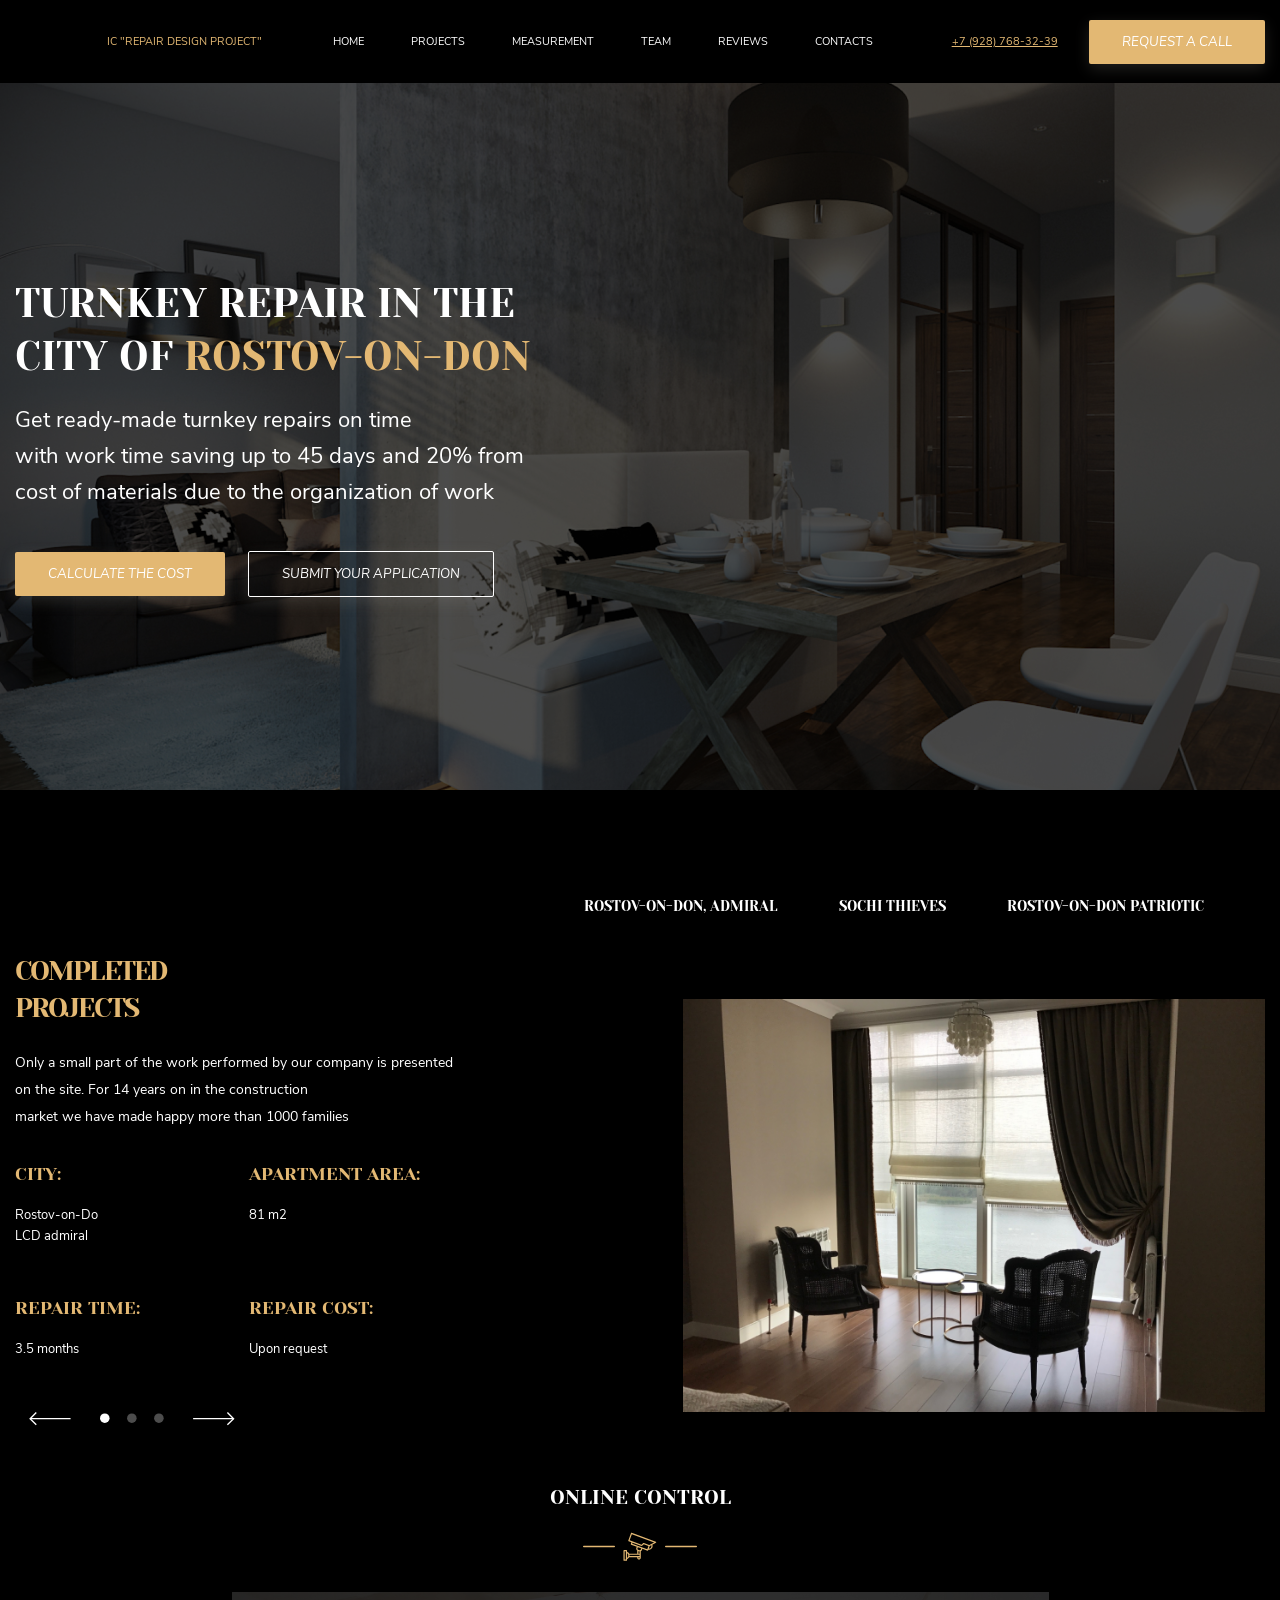
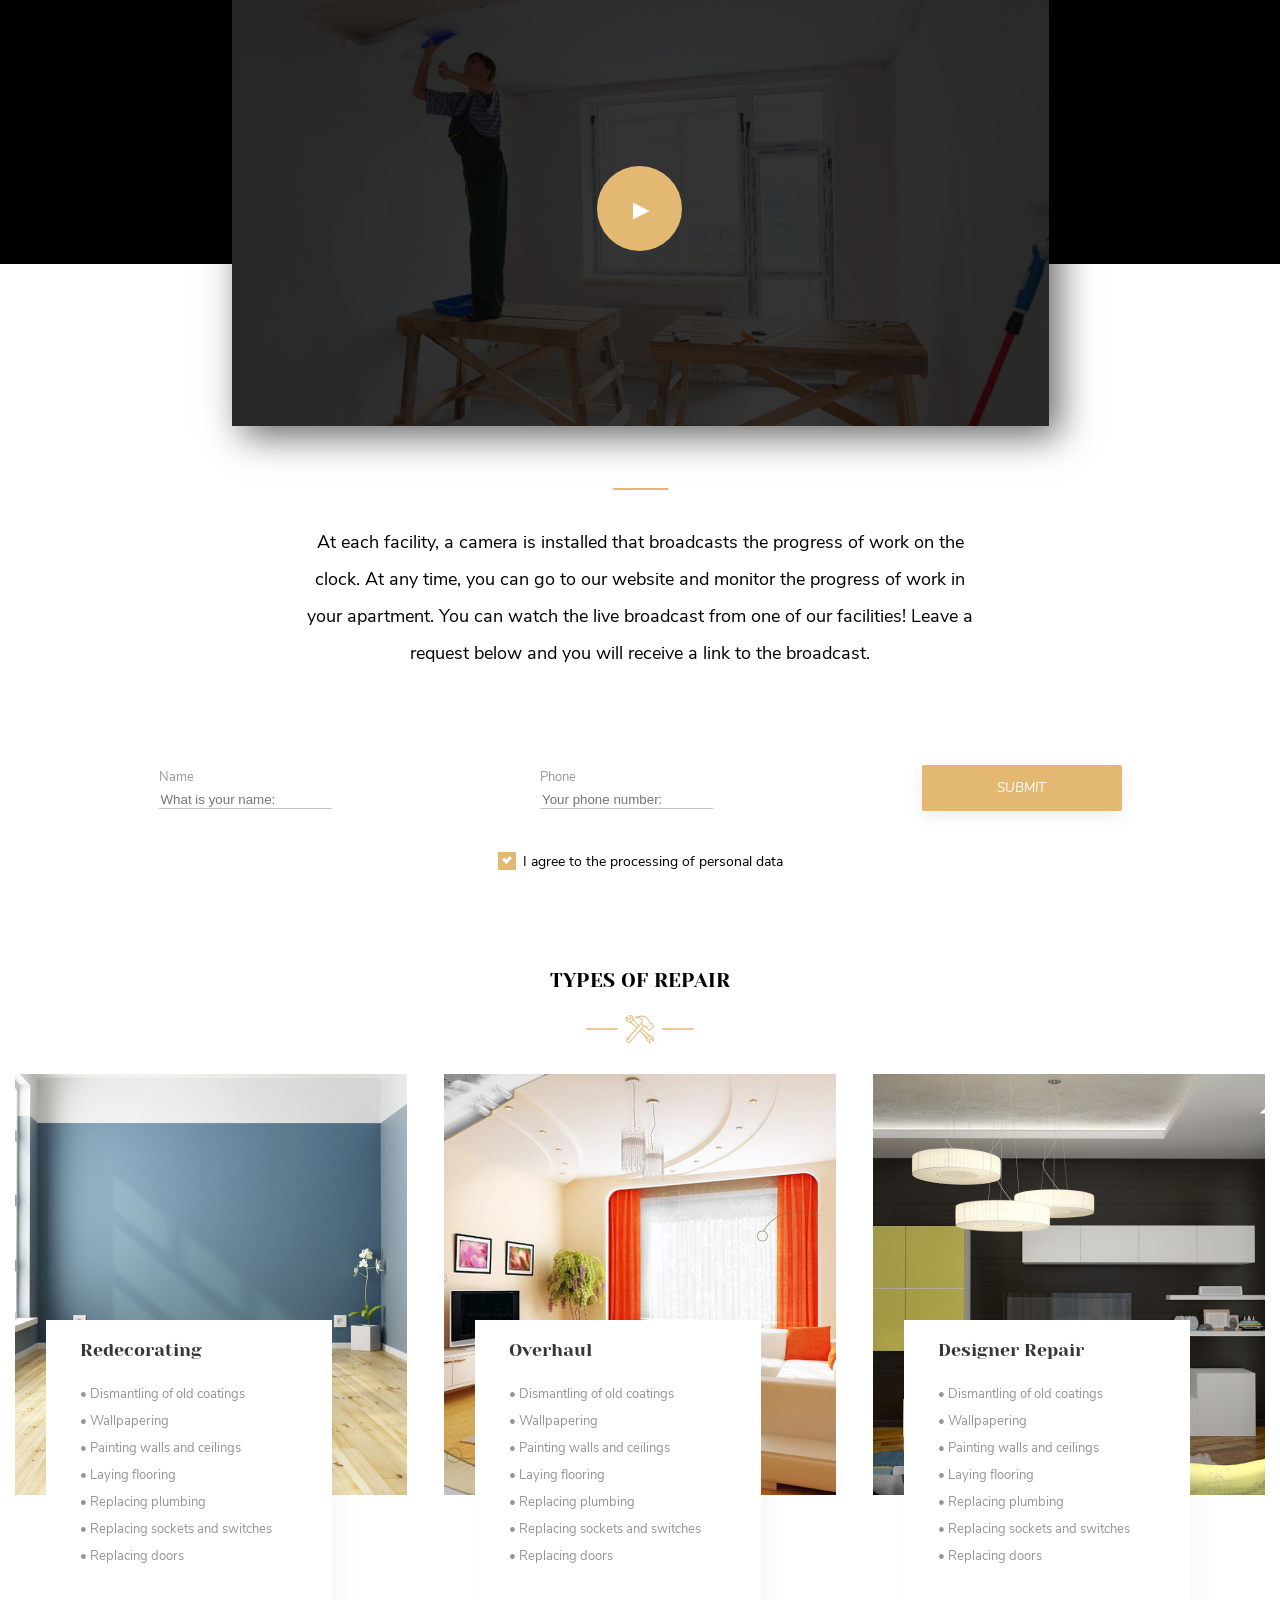
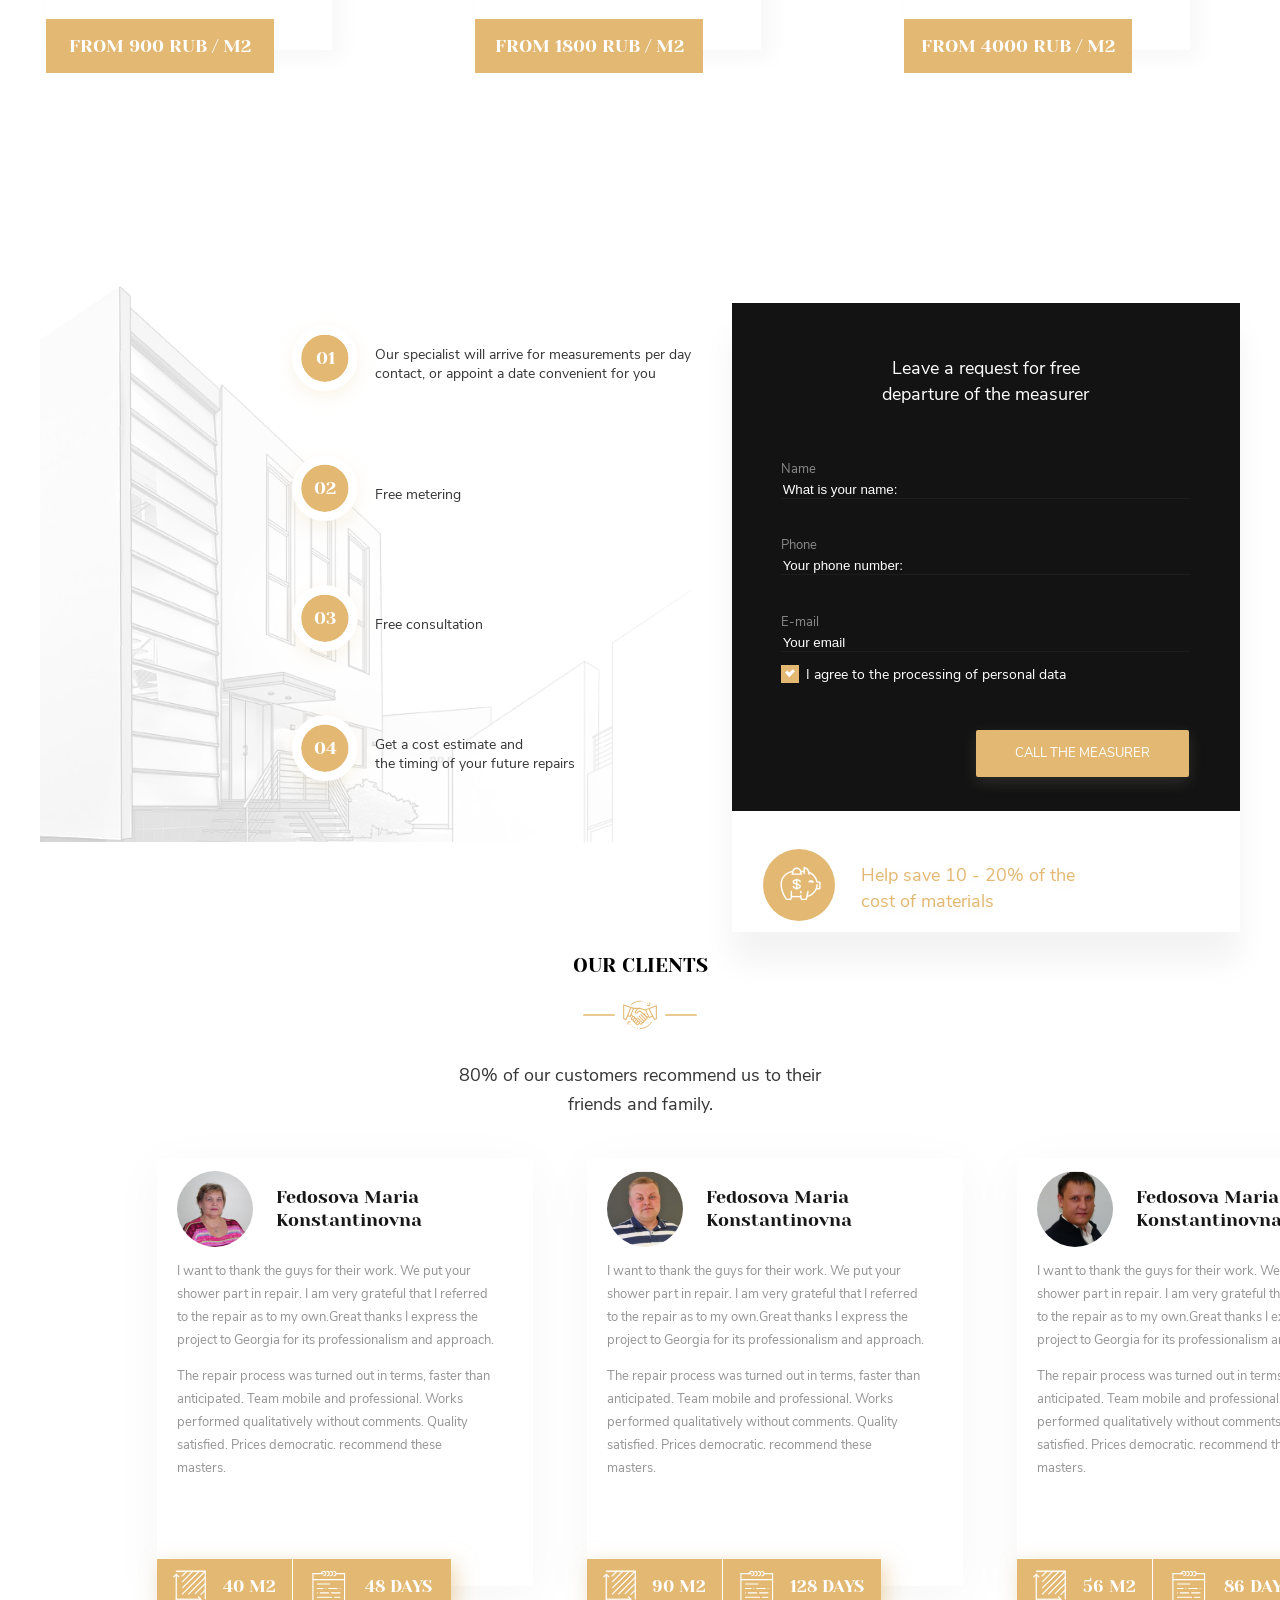
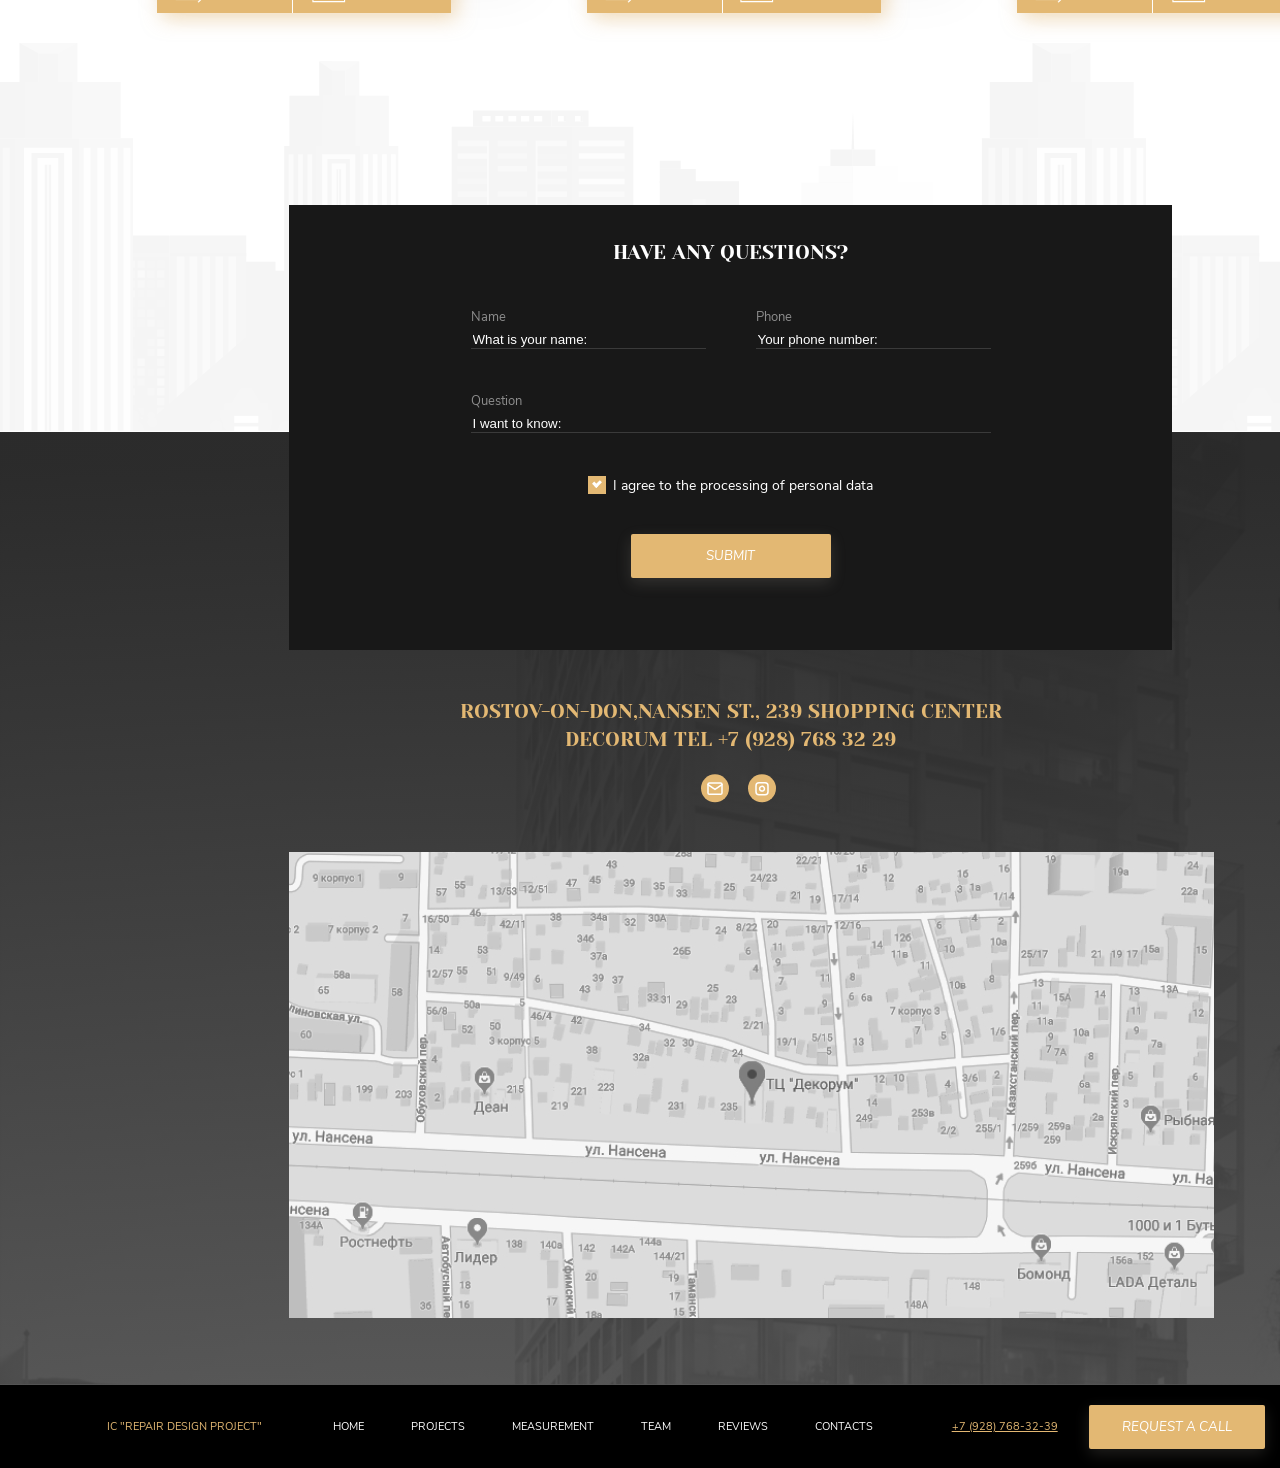
<file: index.html>
<!DOCTYPE html>
<html lang="en">
<head>
    <meta charset="UTF-8">
    <meta http-equiv="X-UA-Compatible" content="IE=edge">
    <meta name="viewport" content="width=device-width, initial-scale=1.0">
    <link rel="stylesheet" href="style.css">
    <title>First Lending</title>
</head>
<body>
    <header class="header">
        <div class="container header__content">
            <div class="header__logo">
                <span>IC "Repair Design Project"</span>
            </div>
            <nav>
                <ul class="header__nav">
                    <li class="header__nav__item"><a class ="header__nav__link" href="#">HOME</a></li>
                    <li class="header__nav__item"><a class ="header__nav__link" href="">PROJECTS</a></li>
                    <li class="header__nav__item"><a class ="header__nav__link" href="">MEASUREMENT</a></li>
                    <li class="header__nav__item"><a class ="header__nav__link" href="">TEAM</a></li>
                    <li class="header__nav__item"><a class ="header__nav__link" href="">REVIEWS</a></li>
                    <li class="header__nav__item"><a class ="header__nav__link" href="">CONTACTS</a></li>
                    </ul>
            </nav>
            <div class="phone">
                <a class="phone__link" href="tel:+79287683239">+7 (928) 768-32-39</a>
            </div>
            <button class="button button__screen">Request a call</button>
        </div>
    </header>
    <main>
        <section class="hero">
            <div class="container hero__container">            
                <h1 class="title">Turnkey Repair in the<br/> city of <span class="title__excretion">Rostov-on-Don</span>
                </h1>
                <p class="subtitle">Get ready-made turnkey repairs on time<br>with work time saving up to 45 days and 20% from<br/>cost of materials due to the organization of work
                </p>
                <div class="butt">
                    <button class="button">CALCULATE THE COST</button>
                    <button class="button button__clear"><span class="hide">SUBMIT YOUR </span>APPLICATION</button>
                </div>
            </div>
        </section>
        <section class="hero__subtitle">
            <div class="container">
                <ul class="header__nav hero__nav">
                    <li class="hero__nav__admiral hero__nav__list">Rostov-on-Don, Admiral</li>
                    <li class="hero__nav__sochi hero__nav__list">Sochi Thieves</li>
                    <li class="hero__nav__patriotic hero__nav__list">Rostov-on-Don Patriotic</li>
                </ul>
                <div class="hero__admiral">
                    <div class="hero__list">
                        <h2 class="hero__h2">Completed<br>projects</h2>
                        <p class="hero__text">Only a small part of the work performed by our company is presented<br/> on the site. For 14 years on in the construction<br/> market we have made happy more than 1000 families</p>
                        <div class="hide__d img__1"></div>
                        <div class="hero__option">
                            <div class="hero__option__frag">
                                <h3 class="option__h3">City:</h3>
                                <span class="option__span">Rostov-on-Do<br/>LCD admiral</span>
                            </div>
                            <div class="hero__option__frag">
                                <h3 class="option__h3">Repair time:</h3>
                                <span class="option__span">3.5 months</span>
                            </div>
                            <img class="left-right" src="./fonts/svg/left-right.svg" alt="">
                            <div class="hero__option__frag">
                                <h3 class="option__h3">apartment area:</h3>
                                <span class="option__span">81 m2</span>
                            </div>
                            <div class="hero__option__frag">
                                <h3 class="option__h3">Repair Cost:</h3>
                                <span class="option__span">Upon request</span>
                            </div>
                        </div>
                    </div>
                    <img class="img__subtitle hide" src="./image/exposition_1.png" alt="Rostov-on-Don, Admiral">
                </div>
            </div>
        </section>
        <section class="main">
            <div class="container">
                <h3 class="main__h3 main__h3__m">online control</h3>
                <div class="svg">
                    <img src="./fonts/svg/line.svg" alt="line">
                    <img class="center__svg" src="./fonts/svg/camera.svg" alt="camera">
                    <img src="./fonts/svg/line.svg" alt="line">
                </div>
                <div class="hide__d img__2">
                    <div class="circle">
                        <div class="play">&#9658;</div>
                    </div>
                </div>
                <div class="preview hide">
                    <img src="./image/preview.jpg" alt="preview">
                    <div class="circle">
                        <div class="play">&#9658;</div>
                    </div>
                </div>
            </div>
            <hr class="hr__">
            <p class="main__p">At each facility, a camera is installed that broadcasts the progress of work on the clock. At any time, you can go to our website and monitor the progress of work in your apartment. You can watch the live broadcast from one of our facilities! Leave a request below and you will receive a link to the broadcast.</p>
            <form class="request">
                <div class="reeq">
                    <div class="in"><label class="req">Name<br/>
                        <input class="input" type="text" placeholder="What is your name:">
                    </label></div>
                    <div class="in"><label class="req">Phone<br/>
                        <input class="input" type="tel" placeholder="Your phone number:">
                    </label></div>
                    <button class="button SUBMIT hide">SUBMIT</button>
                </div>
                <p class="agree">
                    <label class="checkbox__">
                      <input type="checkbox" checked="checked" class="test"/>I agree to the processing of personal data
                      <span class="checkbox"></span>               
                    </label>
                </p>
                <div class="one">
                    <button class="button hide__d submit_m">SUBMIT</button>
                </div>  
            </form>
            </section>
        <section class="three">
            <div class="container">
                <h3 class="main__h3 three__h3 main__h3__m">TYPES OF REPAIR</h3>
                <div class="svg svg__repair">
                    <img src="./fonts/svg/line.svg" alt="line">
                    <img class="center__svg" src="./fonts/svg/repair.svg" alt="repair">
                    <img src="./fonts/svg/line.svg" alt="line">
                </div>
                <div class="collage">
                    <div class="collage__info">
                        <div class="collage__img">
                            <img class="img__m" src="./image/repair_1.jpg" alt="">
                        </div>
                        <div class="collage__list">
                            <h3 class="collage__h3">Redecorating</h3>
                            <ul class="collage__item">
                                <li>• Dismantling of old coatings</li>
                                <li>• Wallpapering</li>
                                <li>• Painting walls and ceilings</li>
                                <li>• Laying flooring</li>
                                <li>• Replacing plumbing</li>
                                <li>• Replacing sockets and switches</li>
                                <li>• Replacing doors</li>
                            </ul>
                        </div>
                        <div class="price">from 900 rub / m2</div>
                    </div>
                    <div class="collage__info">
                        <div class="collage__img">
                            <img class="img__m" src="./image/repair_2.jpg" alt="">
                        </div>
                        <div class="collage__list">
                            <h3 class="collage__h3">Overhaul</h3>
                            <ul class="collage__item">
                                <li>• Dismantling of old coatings</li>
                                <li>• Wallpapering</li>
                                <li>• Painting walls and ceilings</li>
                                <li>• Laying flooring</li>
                                <li>• Replacing plumbing</li>
                                <li>• Replacing sockets and switches</li>
                                <li>• Replacing doors</li>
                            </ul>
                        </div>
                        <div class="price">from 1800 rub / m2</div>
                    </div>
                    <div class="collage__info">
                        <div class="collage__img">
                            <img class="img__m" src="./image/repair_3.jpg" alt="">
                        </div>
                        <div class="collage__list">
                            <h3 class="collage__h3">Designer Repair</h3>
                            <ul class="collage__item">
                                <li>• Dismantling of old coatings</li>
                                <li>• Wallpapering</li>
                                <li>• Painting walls and ceilings</li>
                                <li>• Laying flooring</li>
                                <li>• Replacing plumbing</li>
                                <li>• Replacing sockets and switches</li>
                                <li>• Replacing doors</li>
                            </ul>
                        </div>
                        <div class="price">from 4000 rub / m2</div>
                    </div>
                </div>
            </div>
            <div class="other">
                <div class="other__list">
                    <div class="other__list__num">
                        <div class="number">01</div>
                        <p class="other__text">Our specialist will arrive for measurements per day<br>contact, or appoint a date convenient for you</p>
                    </div>
                    <div class="other__list__num">
                        <div class="number">02</div>
                        <p class="other__text">Free metering</p>
                    </div>
                    <div class="other__list__num">
                        <div class="number">03</div>
                        <p class="other__text">Free consultation</p>
                    </div>
                    <div class="other__list__num">
                        <div class="number">04</div>
                        <p class="other__text">Get a cost estimate and<br>the timing of your future repairs</p>
                    </div>
                </div>
                <form class="request__2">
                    <div class="reeq__2">
                        <p class="req2__text">Leave a request for free<br>departure of the measurer</p>
                        <label class="req req__2">Name<br/>
                            <input class="input input__2" type="text" placeholder="What is your name:">
                        </label>
                        <label class="req req__2">Phone<br/>
                            <input class="input input__2" type="tel" placeholder="Your phone number:">
                        </label>
                        <label class="req req__2">E-mail<br/>
                            <input class="input input__2" type="email" placeholder="Your email">
                            <div class="agree__2">
                                <label class="checkbox__ ">
                                  <input type="checkbox" checked="checked" class="test__2"/>I agree to the processing of personal data
                                  <span class="checkbox"></span>               
                                </label>
                            </div>
                        </label>
                        <button class="button SUBMIT button__2">Call the measurer</button>
                    </div>
                    <div class="circle2">
                        <img class="pig" src="./fonts/svg/pig.svg" alt="pig">
                    </div>
                    <p class="pig__text">Help save 10 - 20% of the<br>cost of materials</p>
                </form>
            </div>
        </section>
        <section class="partner">
            <div class="container">
                <h3 class="main__h3 three__h3">our clients</h3>
                <div class="svg svg__repair">
                    <img src="./fonts/svg/line.svg" alt="line">
                    <img class="center__svg" src="./fonts/svg/partner.svg" alt="partner">
                    <img src="./fonts/svg/line.svg" alt="line">
                </div>
                <p class="partner__subtitle">80% of our customers recommend us to their<br>friends and family.</p>
            </div>
            <div class="clients">
                <div class="client">
                    <div class="clients__list">
                       <div class="client__title">
                           <div class="client__photo avatar1"></div>
                           <span class="client__name"> Fedosova Maria<br>Konstantinovna</span>
                       </div>
                       <div class="client__info">
                        <p class="info__text">I want to thank the guys for their work. We put your<br>shower part in repair. I am very grateful that I referred<br>to the repair as to my own.Great thanks I express the<br>project to Georgia for its professionalism and approach.</p>
                        <p class="info__text">The repair process was turned out in terms, faster than<br>anticipated. Team mobile and professional. Works<br>performed qualitatively without comments. Quality<br>satisfied. Prices democratic. recommend these<br>masters.</p>
                       </div>
                    </div>
                    <div class="client__low">
                        <div class="low__svg area">
                            <img src="./fonts/svg/area.svg" alt="">
                            <span class="low__text">40 M2</span>
                        </div>
                        <div class="low__svg notepad">
                            <img src="./fonts/svg/notepad.svg" alt="">
                            <span class="low__text">48 DAYS</span>
                        </div>
                    </div>
                </div>                
                <div class="client">
                    <div class="clients__list">
                       <div class="client__title">
                           <div class="client__photo avatar2"></div>
                           <span class="client__name"> Fedosova Maria<br>Konstantinovna</span>
                       </div>
                       <div class="client__info">
                        <p class="info__text">I want to thank the guys for their work. We put your<br>shower part in repair. I am very grateful that I referred<br>to the repair as to my own.Great thanks I express the<br>project to Georgia for its professionalism and approach.</p>
                        <p class="info__text">The repair process was turned out in terms, faster than<br>anticipated. Team mobile and professional. Works<br>performed qualitatively without comments. Quality<br>satisfied. Prices democratic. recommend these<br>masters.</p>
                       </div>
                    </div>
                    <div class="client__low">
                        <div class="low__svg area">
                            <img src="./fonts/svg/area.svg" alt="">
                            <span class="low__text">90 M2</span>
                        </div>
                        <div class="low__svg notepad">
                            <img src="./fonts/svg/notepad.svg" alt="">
                            <span class="low__text">128 DAYS</span>
                        </div>
                    </div>
                </div>  
                <div class="client">
                    <div class="clients__list">
                       <div class="client__title">
                           <div class="client__photo avatar3"></div>
                           <span class="client__name"> Fedosova Maria<br>Konstantinovna</span>
                       </div>
                       <div class="client__info">
                        <p class="info__text">I want to thank the guys for their work. We put your<br>shower part in repair. I am very grateful that I referred<br>to the repair as to my own.Great thanks I express the<br>project to Georgia for its professionalism and approach.</p>
                        <p class="info__text">The repair process was turned out in terms, faster than<br>anticipated. Team mobile and professional. Works<br>performed qualitatively without comments. Quality<br>satisfied. Prices democratic. recommend these<br>masters.</p>
                       </div>
                    </div>
                    <div class="client__low">
                        <div class="low__svg area">
                            <img src="./fonts/svg/area.svg" alt="">
                            <span class="low__text">56 M2</span>
                        </div>
                        <div class="low__svg notepad">
                            <img src="./fonts/svg/notepad.svg" alt="">
                            <span class="low__text">86 DAYS</span>
                        </div>
                    </div>
                </div>  
            </div>
        </section>
        <section class="end">
            <div class="end2"></div>
            <div class="end__submit">
                <div class="end__submit2">
                    <div class="end__submit2__title">have any questions?</div>
                    <div class="end__submit2__form">
                        <div class="in"><label class="req req3">Name<br/>
                            <input class="input__3" type="text" placeholder="What is your name:">
                        </label></div>
                        <div class="in"><label class="req req3">Phone<br/>
                            <input class="input__3" type="tel" placeholder="Your phone number:">
                        </label></div>
                    </div>
                    <div class="end__email">
                        <label class="req req3">Question<br/>
                            <input class="input__3 input__4" type="text" placeholder="I want to know:">
                        </label>
                    </div>
                    <div class="end__agree">
                        <label class="checkbox__">
                            <input type="checkbox" checked="checked" class="test__2"/>I agree to the processing of personal data
                            <span class="checkbox"></span>               
                        </label>
                    </div>
                    <div class="button__3">
                        <button class="button SUBMIT hide">SUBMIT</button>
                    </div>
                    <div class="one one__2">
                        <button class="button hide__d submit_m">SUBMIT</button>
                    </div> 
                </div>
                <div class="navi__m"></div>
                <h3 class="main__h3 end__h3">Rostov-on-Don,Nansen St., 239 Shopping Center<br>Decorum Tel +7 (928) 768 32 29</h3>
                <div class="svg__link">
                    <a class="end__link" href="" target="_blank"><img src="./fonts/svg/mail.svg" alt=""></a>
                    <a class="end__link" href=""><img src="./fonts/svg/insta.svg" alt=""></a>
                </div>
                <img class="navigation hide" src="./image/navigation.jpg" alt="">
            </div>
        </section>
    </main>
    <footer class="header footer">
        <div class="container header__content">
            <div class="header__logo">
                IC "Repair Design Project"
            </div>
            <nav>
                <ul class="header__nav">
                    <li class="header__nav__item"><a class ="header__nav__link" href="#">HOME</a></li>
                    <li class="header__nav__item"><a class ="header__nav__link" href="">PROJECTS</a></li>
                    <li class="header__nav__item"><a class ="header__nav__link" href="">MEASUREMENT</a></li>
                    <li class="header__nav__item"><a class ="header__nav__link" href="">TEAM</a></li>
                    <li class="header__nav__item"><a class ="header__nav__link" href="">REVIEWS</a></li>
                    <li class="header__nav__item"><a class ="header__nav__link" href="">CONTACTS</a></li>
                    </ul>
            </nav>
            <div class="phone">
                <a class="phone__link" href="tel:+79287683239">+7 (928) 768-32-39</a>
            </div>

            <button class="button">Request a call</button>
        </div>
    </footer>
</body>
</html>
</file>
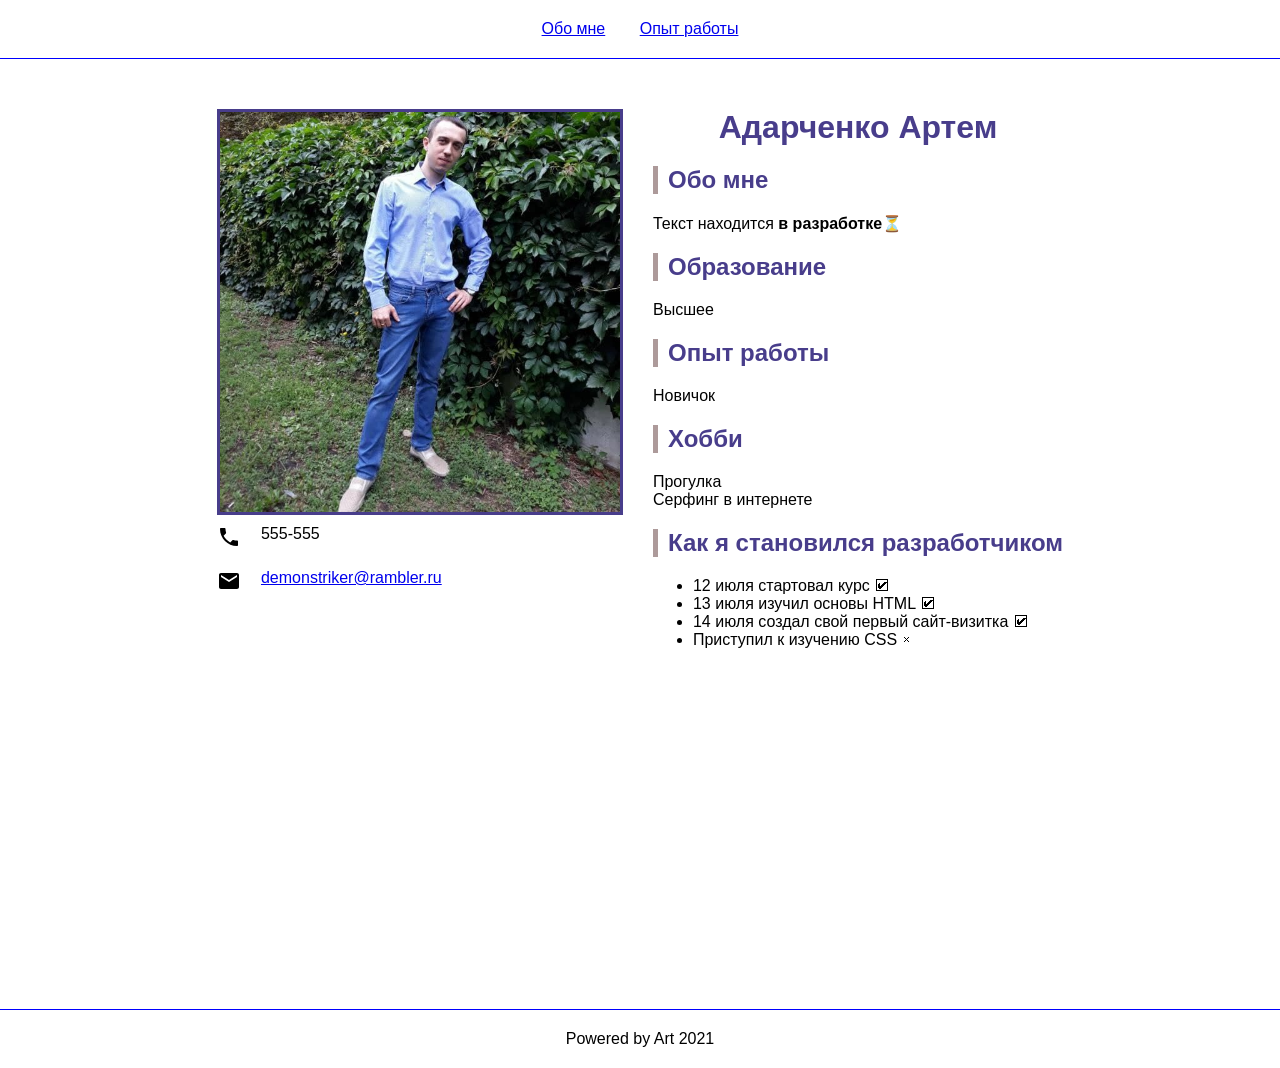
<file: lab_2/index.html>
<!DOCTYPE html>
<html lang="ru">
<head>
    <meta charset="UTF-8">
    <meta http-equiv="X-UA-Compatible" content="IE=edge">
    <meta name="viewport" content="width=device-width, initial-scale=1.0">
    <link rel="stylesheet" href="style.css">
    <link href="https://fonts.googleapis.com/css2?family=Open+Sans:ital,wght@0,400;0,700;1,400&display=swap" rel="stylesheet">
    <title>Сайт-визитка</title>
</head>
<body>
    <header>
        <nav>
            <a href="#about">Обо мне</a>
            <a href="#exp">Опыт работы</a>
        </nav>
        
    </header>
    <main>
        <div class="image">
            <img src="img/selfie.jpg" alt="Мое фото" width="400" height="400" class="selfie">
            <p class="contacts adr">
                <img src="../lab_2/img/icons/phone_black_24dp.svg" alt="phone" class="phone__icon">
                555-555</p>
            <p class="contacts adr">
                <img src="../lab_2/img/icons/mail_black_24dp.svg" alt="mail" class="mail__icon">
                <a href="mailto:demonstriker@rambler.ru" title="Написать письмо">demonstriker@rambler.ru</a>
            </p>       
        </div>
        <div class="section_main">
        <h1>Адарченко Артем</h1>
        <h2 id="about">Обо мне</h2>
            <p>Текст находится <strong>в разработке</strong>&#9203;</p>
        <h2 id="#education">Образование</h2>
            <p>Высшее</p>
        <h2 id="exp">Опыт работы</h2>
            <p>Новичок</p>
        <h2 id="hobby">Хобби</h2>
            <p>Прогулка</p>
            <p>Серфинг в интернете</p>
        <h2 id="how">Как я становился разработчиком</h2>
            <ul>
                <li>12 июля стартовал курс	&#128505;</li>
                <li>13 июля изучил основы HTML	&#128505;</li>
                <li>14 июля создал свой первый сайт-визитка	&#128505;</li>
                <li>Приступил к изучению CSS &#65794;</li>
            </ul>
        </div>
    </main>
    <footer>
        <p>Powered by Art 2021</p>
    </footer>
</body>
</html>
</file>
<file: style.css>
@font-face {
    font-family: 'YesevaOne';
    src: url(./fonts/YesevaOne/YesevaOne-Regular.ttf);
    font-style: normal; 
    font-weight: normal;
}
@font-face {
    font-family: 'NunitoSans';
    src: url(./fonts/NunitoSans/NunitoSans-Regular.ttf);
    font-style: normal; 
    font-weight: normal;
}

@font-face {
    font-family: 'NunitoSans';
    src: url(./fonts/NunitoSans/NunitoSans-Italic.ttf);
    font-style: italic; 
    font-weight: normal;
}

body{
    margin: 0;
    font-family: 'NunitoSans';
    
}

body * {
    box-sizing: border-box;
}

.container{
    max-width: 1250px;
    margin: 0px auto;
    font-size: 11px;
}

.header{
    background-color: #000;

}

.header__content{
    display: flex;
    justify-content: space-between;
    height: 83px;
    align-items: center;
}

.header__logo{
    color: #E3B873;
    text-transform: uppercase;
    margin-left: 92px;
}

.header__nav{
    list-style: none;
    display: flex;
    
}

.header__nav__item{
    margin-right: 47px;
}

.header__nav__link{
    text-decoration: none;
    color: #fff;
}

.header__nav__link:hover{
    text-decoration: underline;
    color: #E3B873;
    cursor: pointer;
}

.phone__link{
    color: #E3B873;    
}
.button{
    background: #E3B873;
    box-shadow: 0px 5px 15px rgba(158, 154, 147, 0.2);
    border-radius: 2px;
    border: 0px;
    color: #FFFFFF;
    outline: 15px;
    padding: 13px 33px;
    text-transform: uppercase;
    font-family: 'NunitoSans';
    font-style: italic;
}
button:hover{
    cursor: pointer;
}
.button__clear{
    background: none;
    border: 1px solid #fff;
    margin-left: 20px;
}

.hero{
    background-image: url("./image/header_hero.jpg");
    background-size: cover;
    height: 707px;
    padding-top: 194px;
    position: relative;
    color: #fff;
}

.hero::before, .img__2::before{
    content: '';
    position: absolute;
    top: 0;
    right: 0;
    left: 0;
    bottom: 0;
    background-color: rgba(0, 0, 0, .7);
}

.hero__container{
    position: relative;
    z-index: 1;


}

.title{
    margin: 0px;
    font-family: 'YesevaOne';
    font-style: normal;
    font-weight: normal;
    font-size: 40px;
    line-height: 53px;
    text-transform: uppercase;
}

.title__excretion{
    color: #E3B873;
}

.subtitle{
    font-family: 'NunitoSans';
    font-style: normal;
    font-weight: normal;
    font-size: 22px;
    line-height: 36px;
    margin: 19px 0px 41px;
}

.hero__nav{
    margin-top: 0px;
    color: #fff;
    font-family: 'YesevaOne';
    font-style: normal;
    font-weight: normal;
    font-size: 14px;
    line-height: 19px;
    text-transform: uppercase;
    justify-content: flex-end;
    padding-top: 107px;


}

.hero__admiral{
    height: 550px;
    display: flex;
    justify-content: space-between;

}

.hide__d{
    display: none;
}
.hero__nav__list{
    margin-right: 61px;
}

.hero__nav__list:hover{
    text-decoration: underline;
    color: #E3B873;
    cursor: pointer;
}

.hero__subtitle{
    background-color: #000;
    height: 1074px;
}
.hero__h2{
    font-family: 'YesevaOne';
    font-style: normal;
    font-weight: normal;
    font-size: 27px;
    line-height: 37px;
    letter-spacing: -0.07em;
    text-transform: uppercase;
    color: #E3B873;
}

.hero__text{
    color: #fff;
    font-size: 14px;
    line-height: 27px;
}

.img__subtitle{
    padding-top: 69px;
    height: 482px;
    max-width: 679px;

}
.option__h3{
    color: #E3B873;
    font-family: 'YesevaOne';
    font-style: normal;
    font-weight: normal;
    font-size: 18px;
    line-height: 25px;
    text-transform: uppercase;
}

.option__span{
    color: #fff;
    font-family: 'NunitoSans';
    font-style: normal;
    font-weight: normal;
    font-size: 13px;
    line-height: 21px;
}

.hero__option{
    display: flex;
    flex-flow: column wrap;
    height: 100%;
    padding-bottom: 215px;
}

.hero__option__frag{
    height: 40%;
    width: 40%;
}
.main{
    margin-top: -400px;
}

.main__h3{
    font-family: 'YesevaOne';
    font-style: normal;
    font-weight: normal;
    font-size: 20px;
    line-height: 28px;
    text-align: center;
    text-transform: uppercase;
    color: #fff;
}
.svg__img{
    display: inline;
    background: #E3B873;
    height: 32px;
    width: 28px;
    color: #fff;
}
.icon{
    fill: #E3B873;
}

.svg{
 display: flex;
 justify-content: center;
 margin: 13px 0px 31px;

}

.center__svg{
    margin: 0px 8px;
}

.preview{
    display: block;
    margin: 0 auto;
    position: relative;
    height: 434px;
    width: 817px;
    box-shadow: 10px 10px 35px rgba(0, 0, 0, 0.6);
}

.preview::before {
    content: '';
    position: absolute;
    top: 0;
    left: 0;
    right: 0;
    bottom: 0;
    background-color: rgba(0,0,0,0.8);  
    z-index: 1;
}

.circle{
    position: absolute;
    height: 85px;
    width: 85px;
    border-radius: 50%;
    z-index: 2;
    background: #E3B873;
    top: 174px;
    left: 365px;

}

.play{
    height: 28px;
    width: 28px;
    margin: 0;
    position: absolute;
    z-index: 3;
    color: white;
    top: 28px;
    left: 31px;
    font-family: 'Times New Roman', Times, serif;
    font-size: 28px;
}

.hr__{
    align-items: center;
    color: #E3B873;
    background-color: #E3B873;
    border: none;
    width: 55px;
    height: 2px;
    margin-top: 62px;
}

.main__p{
    font-family: 'NunitoSans';
    font-style: normal;
    font-weight: normal;
    font-size: 18px;
    line-height: 37px;
    text-align: center;
    max-width: 680px;
    margin: 34px auto 93px;
}

.request{
   display: flex;
   justify-content: center;
   flex-direction: column;
}

.reeq{
    display: flex;
    width: 100%;
    justify-content: space-evenly;

}

.req{
    font-family: 'NunitoSans';
    font-style: normal;
    font-weight: normal;
    font-size: 13px;
    line-height: 21px;
    color: rgba(54, 54, 54, 0.5);
    margin-right: 50px;
    width: 200px;
}

.input{
 border: none;
 border-bottom: 1px solid rgba(54, 54, 54, 0.3);
}
.input:focus{
    outline: none;
}
.SUBMIT{
    width: 200px;
}

.agree{
    text-align: center;
    margin-top: 39px;
    margin-bottom: 75px;
}

/* Customize the label (the container) */
.checkbox__ {
    position: relative;
    padding-left: 25px;

    cursor: pointer;
    font-size: 14px;
    -webkit-user-select: none;
    -moz-user-select: none;
    -ms-user-select: none;
    user-select: none;
  }
  
/* Hide the browser's default checkbox */
.checkbox__ input {
    position: absolute;
    opacity: 0;
    cursor: pointer;
    height: 0;
    width: 0;
}
  
/* Create a custom checkbox */
.checkbox {
    position: absolute;
    top: 0;
    left: 0;
    height: 18px;
    width: 18px;
    background-color: #eee;
}
  
/* On mouse-over, add a grey background color */
.checkbox__:hover input ~ .checkbox {
    background-color: #ccc;
}
  
/* When the checkbox is checked, add a blue background */
.checkbox__ input:checked ~ .checkbox {
    background-color: #E3B873;
}
  
/* Create the checkmark/indicator (hidden when not checked) */
.checkbox:after {
    content: "";
    position: absolute;
    display: none;
}
  
/* Show the checkmark when checked */
.checkbox__ input:checked ~ .checkbox:after {
    display: block;
}
  
/* Style the checkmark/indicator */
.checkbox__ .checkbox:after {
    left: 6px;
    top: 3px;
    width: 3px;
    height: 5px;
    border: solid white;
    border-width: 0 3px 3px 0;
    -webkit-transform: rotate(45deg);
    -ms-transform: rotate(45deg);
    transform: rotate(45deg);
}

.three__h3{
    color: black;
}
.svg__repair{
    margin-bottom: 31px;
}

.collage{
    display: flex;
    justify-content: space-between;
}

.collage_info{
    width: 400px;
    position: relative;
}

.collage__list{
    position:absolute;
    margin: -179px 31px 28px;
    background: #fff;
    width: 286px;
    height: 330px;
    z-index: 1;
    padding-left: 34px;
    box-shadow: 10px 10px 20px rgba(0, 0, 0, 0.03);
}

.collage__item{
    font-family: 'NunitoSans';
    font-style: normal;
    font-weight: normal;
    font-size: 13px;
    line-height: 27px;
    color: #959595;
    list-style-position: inside;
    list-style: none;
    padding: 0px;
}
.collage__h3{
    font-family: 'YesevaOne';
    font-style: normal;
    font-weight: normal;
    font-size: 18px;
    line-height: 25px;
    color: #363636;
}

.price{
    text-transform: uppercase;
    position: relative;
    z-index: 2;
    background-color: #E3B873;
    width: 228px;
    height: 54px;
    line-height: 54px;
    text-align: center;
    font-family: 'YesevaOne';
    font-style: normal;
    font-weight: normal;
    font-size: 18px;
    color: #FFFFFF;
    margin: 120px 0px 0px 31px;
}

.other{
    display: flex;
    justify-content: space-evenly;

}

.other__list{
    margin-top: 124px;
    height: 645px;
    padding-left: 235px;
    padding-top: 117px;
    background-image: url('./fonts/svg/background.svg');
    background-repeat: no-repeat;

}

.number{
    height: 100px;
    width: 100px;
    background-image: url('./fonts/svg/number.svg');
    background-size: cover;
    text-align: center;
    font-family: 'YesevaOne';
    font-style: normal;
    font-weight: normal;
    font-size: 18px;
    line-height: 88px;
    color: #FFFFFF;

}

.other__list__num{
    display: flex;
    flex-direction: row;
    margin-bottom: 30px;
}

.other__text{
    font-size: 14px;
    line-height: 19px;
    display: flex;
    align-items: center;
    color: #363636;
}

.reeq__2{
    height: 508px;
    width: 508px;
    display: flex;
    justify-content: space-evenly;
    background-color: #131313;
    flex-direction: column;
}

.request__2{
    display: block;
    box-shadow: 0px 30px 30px rgba(0, 0, 0, 0.05);
    margin-top: 230px;
}

.req__2{
    color: rgba(255, 255, 255, .5);

    margin-left: 49px;

}

.input__2{
    background-color: #131313;
    width: 409px;
    color: white;

}

.input__2::-webkit-input-placeholder {
    color: white; 
}

.agree__2{
    color: white;
    width: 400px;
    margin: 10px auto;
}

.req2__text{
    font-size: 18px;
    line-height: 26px;
    text-align: center;
    color: #FFFFFF;
}

.button__2{
    font-size: 13px;
    line-height: 21px;
    text-align: center;
    text-transform: uppercase;
    width: 213px;
    margin-left: 244px;
    font-style: normal;
    
}
.test__2{
    margin-top: 5px;
}

.circle2{
    position: absolute;
    height: 72px;
    width: 72px;
    border-radius: 50%;
    background: #E3B873;
    margin: 38px 25px 0px 31px;

}

.pig{
    position: relative;
    z-index: 1;
    top: 17px;
    left: 17px;

}

.pig__text{
    color: #E3B873;
    font-size: 18px;
    line-height: 26px;
    text-shadow: 0px 3px 10px rgba(227, 184, 115, 0.15);
    margin-top: 51px;
    margin-left: 129px;
}
.partner{
    height: 1080px;
    background-image: url(./fonts/svg/Frame.svg);
    background-position: bottom;
    background-size: contain;
    
}
.partner__subtitle{
    font-size: 18px;
    line-height: 29px;
    text-align: center;

    color: #363636;
}

.clients{
    display: flex;
    margin-top: 39px;
    margin-left: 103px;

}

.client{
    margin-left: 54px;
}


.clients__list{
    padding-top: 13px;
    box-shadow: 0px 10px 50px rgba(0, 0, 0, 0.04);
    height: 428px;
    width: 376px;
    padding-left: 20px;
}

.client__title{
    display: flex;
}

.client__name{
    font-family: 'YesevaOne';
    font-size: 18px;
    line-height: 23px;
    color: rgba(24, 24, 24, 1);
    margin: auto 23px;
}

.client__photo{
    height: 76px;
    width: 76px;
    border-radius: 50%;
}

.avatar1{
    background-image: url('./image/client1.jpg');
}

.avatar2{
    background-image: url('./image/client2.png');
}

.avatar3{
    background-image: url('./image/client3.png');
}

.client__info{
    margin: 11px 32px 90px 0px;
    max-height: 216px;
}

.info__text{
    font-size: 13px;
    line-height: 23px;
    color: #959595;
}

.client__low{
    display: flex;
    width: 294px;
    height: 54px;
    background: #E3B873;
    box-shadow: 5px 5px 20px rgba(227, 184, 115, 0.5);
    margin-top: -27px;
}

.low__svg{
    display: flex;
    align-items: center;
    justify-content: space-evenly;
}

.area{
    width: 135px;

}

.notepad{
    width: 159px;
    border-left: 0.75px solid #FFFFFF;;
}

.low__text{
    font-family: 'YesevaOne';
    font-size: 17px;
    line-height: 27px;
    color: #FFFFFF;
}

.end{
    height: 953px;
    background-image: url(./fonts/svg/end.svg);
    background-size: cover;
    position: relative;
}

.end__submit{
    position: absolute;
    width: 883px;
    height: 445px;
    background: rgba(24, 24, 24, 1);
    margin-top: -227px;
    margin-left: 289px;
    color: #fff;
}

.end::before{
    content: '';
    position: absolute;
    top: 0;
    right: 0;
    left: 0;
    bottom: 0;
    background: linear-gradient(180deg, rgba(24, 24, 24, 0.9) 3.47%, rgba(24, 24, 24, 0.72) 100%);
}

.end__submit2{
    width: 520px;
    height: 377px;
    margin: 34px auto;
    display: flex;
    flex-direction: column;
    justify-content: space-between;
}

.end__submit2__title{
    font-family: 'YesevaOne';
    font-style: normal;
    font-weight: normal;
    font-size: 20px;
    line-height: 28px;
    text-align: center;
    text-transform: uppercase;

}

.end__submit2__form{
    display: flex;
    justify-content: space-between;
}

.req3{
    color: rgba(255, 255, 255, .5);
}

.button__3{
    display: flex;
    justify-content: center;
}

.end__agree{
    text-align: center;
}

.input__3{
    background-color: rgba(24, 24, 24, 1);
    width: 235px;
    color: white;
    border: none;
    border-bottom: 1px solid rgba(255, 255, 255, .15);

}

.input__3::-webkit-input-placeholder {
    color: white; 
}

.input__3:focus{
     outline: none;
}

.input__4{
    width: 520px;
}

.end__h3{
    color: #E3B873;
    margin-top: 82px;
}

.svg__link{
    text-align: center;
}

.end__link{
    margin-left: 15px;
}

.navigation{
    text-align: center;
    margin-top: 43px;
}

/* mobile version */

@media screen and (max-width: 768px) {
    .hero{
    text-align: center;
    }
    .header__logo{
    margin-left: 0px;
    }

    .header__content {
        height: 57px;
    }

    nav, .button__screen, .hide, .header__nav, .left-right, .other, .partner, .footer, .end::before{
        display: none;
    }

    .header__content {
        display: flex;
        justify-content: space-around;
    }
    .hero__subtitle{
        height: 900px;
    }

    .phone__link {
        color: #fff;
    }

    .button__clear{
        width: 209px;
    }
    .title{
        font-size: 23px;
        line-height: 31px;
    }

    .subtitle{
        font-size: 14px;
        line-height: 19px;
    }
    .hide{
        display: none;
    }
    .hero__admiral{
        display: flex;
        flex-direction: column;
    }
    .hero__list{
    text-align: center;
    }
    .hide__d{
        display: block;

    }
    .img__1{
        background-image: url(./image/exposition_1.png);
        background-repeat: no-repeat;
        background-size: cover;
        margin: 36px 17px 0px;
        height: 360px;
    }

    .img__2{
        background-image: url(./image/preview.jpg);
        background-repeat: no-repeat;
        background-size: cover;
        margin: 36px 17px 0px;
        height: 360px;
        position: relative;
    }

    .hero__option{
        display: flex;
        flex-direction: row;
        flex-wrap: wrap;
        height: auto;
        justify-content: center;
    }

    .hero__option{
        text-align: left;
        margin-top: 36px;
        padding-bottom: 0px;
    }
    .hero__option__frag{
        padding-left: 30px;
    }
    .main{
        margin-top: 0px;
        background-color: black;
    }
    .main__h3__m{
        margin-top: -1px;
    }
    .reeq{
        flex-direction: column;
        width: 100%;
    }
    .main__p{
        color: #fff;
        margin-top: 21px;
        font-size: 11px;
        line-height: 19px;
        padding: 0px 18px;
        margin-bottom: 61px;

    }
    .hr__{
        margin-top: 28px;
    }
    .request{
        align-items: flex-start;
        padding: 0px 18px;
        color: #fff;
    }
    .req{
        color: rgba(255, 255, 255, .5);
        margin-right: 0px;

    }
    .in:first-of-type{
        margin-bottom: 63px;
    }
    .circle{
        position: absolute;
        top: 40%;
        left: 35%;
    }
    .input{
        background-color: black;
        border-bottom: 1px solid #fff;
        width: 100%;
    }
    input::placeholder{
        color: #fff;
    }
    .agree{
        margin-top: 26px;

    }
    .one{
        width: 100%;
        margin-bottom: -25px;
    }
    .submit_m{
        width: 100%;
        height: 51px;
    }
    .in{
        width: 100%;
    }
    .three{
        margin-top: 83px;
    }
    .collage{
        flex-direction: column;
        align-items: center;
    }
    .price{
        margin-bottom: 59px;
    }
    .end__submit{
        margin: 0px;
        width: 100%;
        height: 970px;
        position: relative;
        background-color: rgba(24, 24, 24, 1);
    }

    .end__submit2{
        align-items: flex-start;
        width: 100%;
        background-color: rgba(24, 24, 24, 1);
    }
    .end__submit2__form{
        display: block;
        padding: 0px 18px;
        width: 100%;
    }
    .end__agree, .one__2{
        padding: 0px 18px;
    }
    .end__email{
        width: 100%;
        padding: 0px 18px;
        margin-top: 62px;
        margin-bottom: 21px;
    }
    .input__4{
        width: auto;
    }
    .img__m{
        max-width: 340px;
    }
    .end{
        width: auto;
        height: 100%;
        background-image: none;
        background-color: #131313;
    }
    .end__submit2__title{
        align-self: center;
        margin-top: 20px;
    }
    .input__3{
        width: 100%;
    }
    .one__2{
        margin-top: 70px;
    }
    .navi__m{
        background-image: url(./image/navigation.jpg);
        height: 240px;
        margin: 0px 18px;
        margin-top: 135px;
        background-size: contain;
    }
    .end__h3{
        margin-top: 50px;
    }

}


@media screen and (max-width: 444px) {
    .button__clear{
        margin-top: 26px;
        margin-left: 0px;
    }
}
</file>
<file: lab_2/style.css>
*{
    margin: 0;
    font-family: OpenSans, Arial, serif;

}


.section_main{
    padding-left: 30px;

}
.image{
    display: flex;
    flex-direction: column;

}
.selfie{
    border: 3px solid darkslateblue;

}
main{
    display: flex;
    justify-content: center;
    flex-wrap: wrap;
    margin-top: 50px;
    width: 100vw;
    min-height: 100vh;

}
.phone__icon{
    margin-right: 20px;
}
.mail__icon{
    margin-right: 20px;
}
nav{
    padding: 20px;
    border-bottom: 1px solid blue;
    text-align: center;

}
a{
    margin-left: 30px;
    font-size: 16px;


}
.contacts.adr{
    display: flex;
    align-self: flex-start;
    justify-content: left;
    margin: 10px 0px;
}
a:first-of-type{
    margin-left: 0px;
}
h1{
    text-align: center;
    margin-bottom: 20px;
    color: darkslateblue;
   align-items: center;
}
h2{
    border-left: 5px solid rgb(173, 154, 154);
    margin: 20px 0px;
    padding-left: 10px;
    color:darkslateblue;

}

h2:first-of-type{
    margin-top: 0px;
}

footer{

    border-top: 1px solid blue;
    padding: 20px;
    text-align: center;

}
</file>
